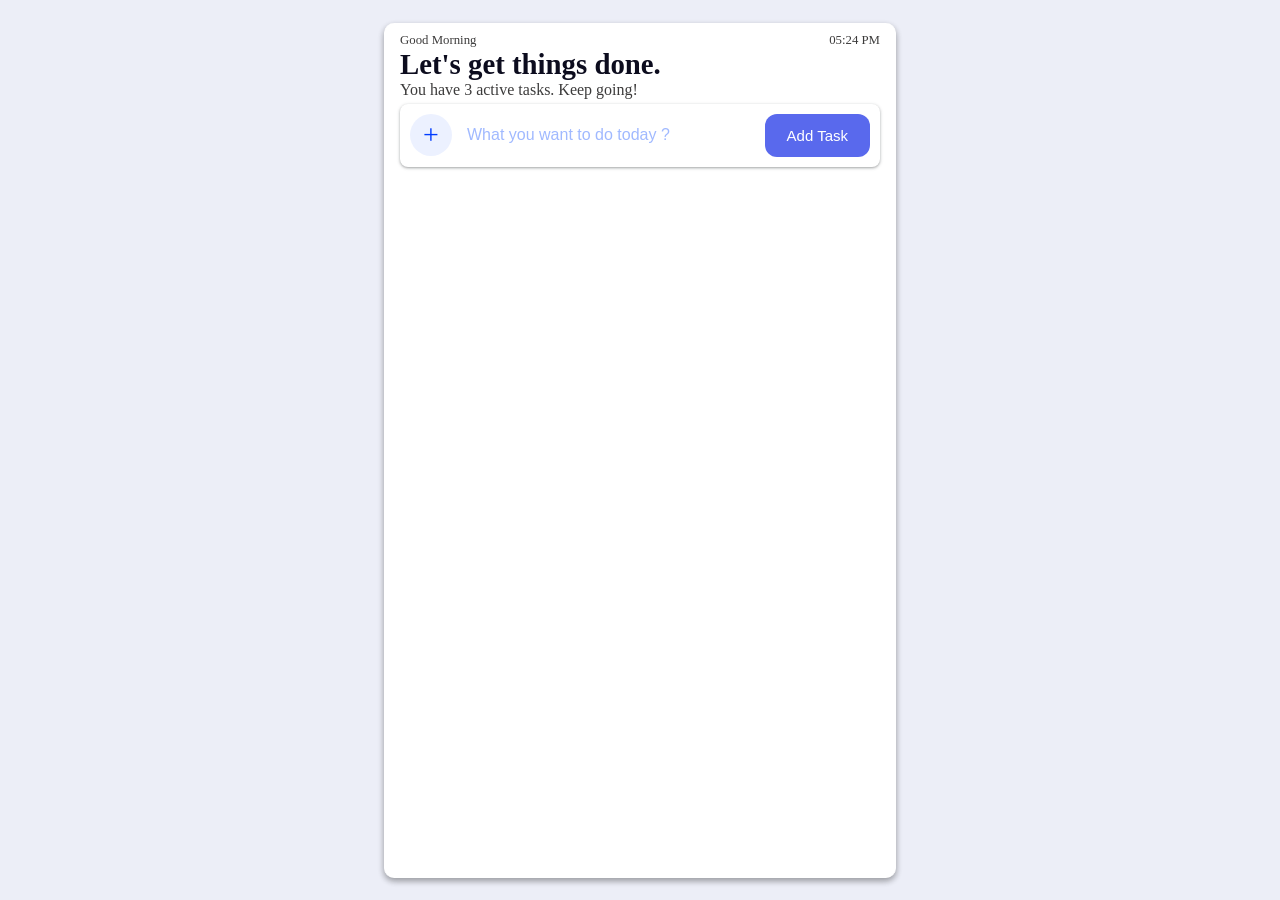
<file: To do Main/index.html>
<!doctype html>
<html lang="en">
  <head>
    <meta charset="UTF-8" />
    <meta name="viewport" content="width=device-width, initial-scale=1.0" />

    <link rel="stylesheet" href="style.css" />
    
    <title>Document</title>
  </head>
  <body>
    <div id="main">
      <div class="list-container">
        <div class="header">
          <div class="header-child">
            <p>Good Morning</p>
            <p id="time"></p>
          </div>
          <h1>Let's get things done.</h1>
          <p>You have 3 active tasks. Keep going!</p>
        </div>

        <div class="todo-input">
          <span class="plus">+</span>
          <input
            type="text"
            placeholder="What you want to do today ?"
            id="taskInput"
          />
          <button id="addBtn">Add Task</button>
        </div>

        <div class="task-list">
            
          </div>
      </div>
    </div>
    <script type="module" src="script.js"></script>
  </body>
</html>
</file>
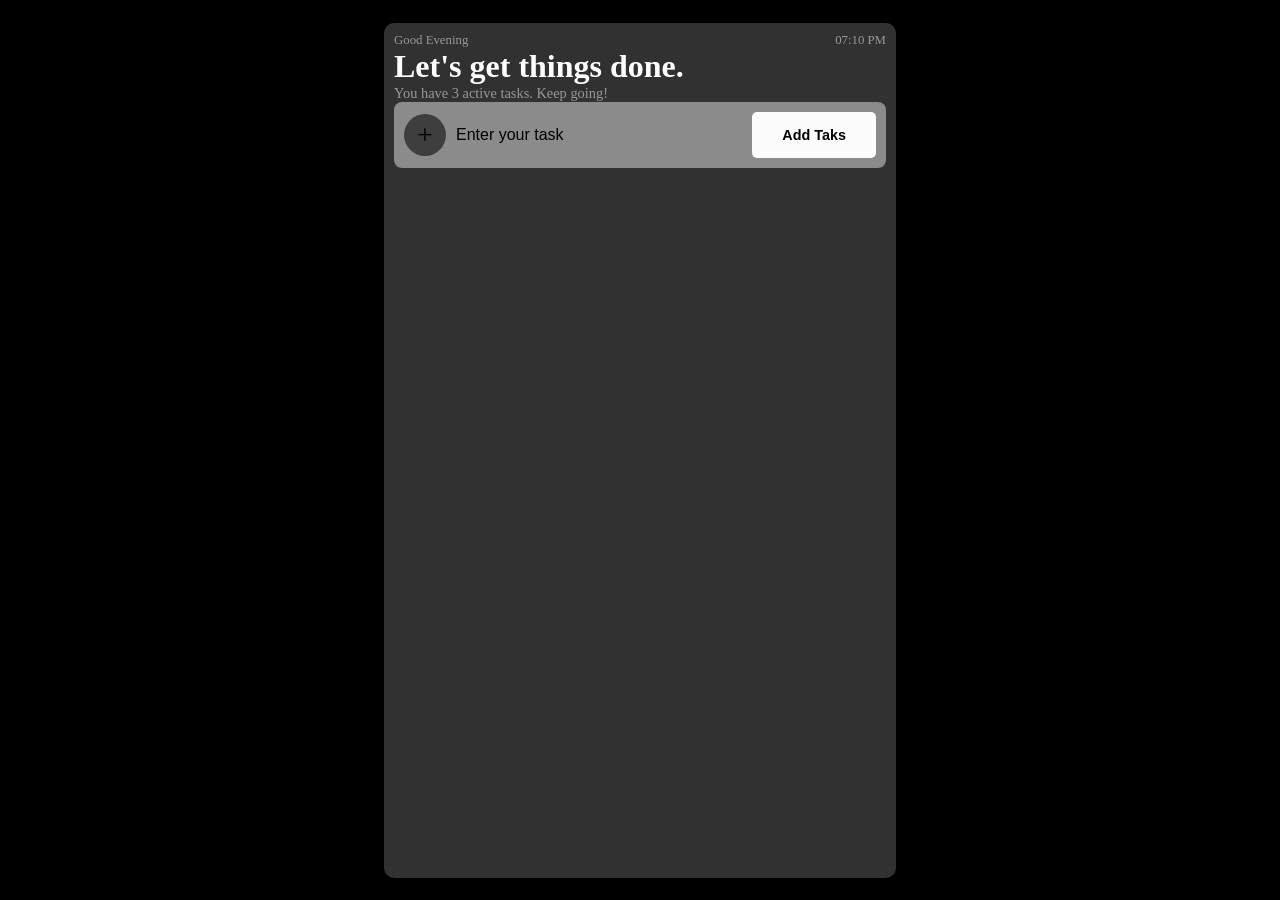
<file: ToDo App/index.html>
<!DOCTYPE html>
<html lang="en">
<head>
    <meta charset="UTF-8">
    <meta name="viewport" content="width=device-width, initial-scale=1.0">
    <title>To Do App</title>
    <link rel="stylesheet" href="style.css">
    
</head>
<body>
    <div id="main">
        <div class="todo-conatiner">
            <div class="greeting">
                <p>Good Evening</p>
                <p>07:10 PM</p>
            </div>
            <div class="header">
                <h1>Let's get things done.</h1>
                <p>You have 3 active tasks. Keep going!</p>
            </div>
            <div class="input-box">
                <div class="input-field">
                    <span class="plus">+</span>
                    <input class="task-input" type="text" placeholder="Enter your task" >
                </div>
                <button class="add-btn" >Add Taks</button>
            </div>
            <div class="task-container">

                
                


            </div>
        </div>
    </div>
    <script type="module" src="script.js"></script>
</body>
</html>
</file>
<file: To do Main/style.css>
* {
    margin: 0;
    padding: 0;
    box-sizing: border-box;
}

html,
body {
    height: 100%;
    width: 100%;
    background: #ECEEF7;
}

#main {
    height: 100%;
    width: 100%;

    display: flex;
    align-items: center;
    justify-content: center;

    font-family: "poppins";
}

.list-container {
    width: 40%;
    height: 95%;
    background: white;
    /* margin: auto; */
    border-right: 1px solid white;
    border-left: 1px solid white;
    box-shadow: rgba(0, 0, 0, 0.16) 0px 3px 6px, rgba(0, 0, 0, 0.23) 0px 3px 6px;

    border-radius: 10px;

    padding: 10px 15px;
}

.header {
    width: 100%;
    height: auto;
    /* background: #7e272752; */

    display: flex;
    flex-direction: column;
    align-items: flex-start;
}

.header .header-child {
    width: 100%;
    display: flex;
    align-items: center;
    justify-content: space-between;
}

.header .header-child p {
    color: rgb(60, 59, 59);
    font-size: 0.8rem;
}

.header p:nth-child(3) {
    color: rgb(60, 59, 59);
    font-size: 1rem;
    font-weight: 100;
    /* letter-spacing: 1px; */
}

.header h1 {
    color: rgb(12, 12, 30);
    font-size: 1.8rem;
}

/* to do input */
.todo-input {
    margin-top: 5px;
    width: 100%;
    background: white;
    box-shadow: rgba(60, 64, 67, 0.3) 0px 1px 2px 0px, rgba(60, 64, 67, 0.15) 0px 1px 3px 1px;
    padding: 10px;
    border-radius: 8px;

    display: flex;
    align-items: center;
    justify-content: space-between;
    gap: 15px;
}

.todo-input .plus {
    background: #ecf1ff;
    color: #003cff;
    height: 42px;
    width: 42px;
    display: flex;
    align-items: center;
    justify-content: center;
    border-radius: 50%;
    font-size: 28px;
    font-weight: 100;
    cursor: pointer;
}

.todo-input input {
    flex: 1;
    outline: none;
    border: none;
    font-size: 1rem;
}

.todo-input input::placeholder {
    color: #a0b9ff;
}

#addBtn {
    border: none;
    background: #5969ed;
    color: white;
    padding: 13px 22px;
    border-radius: 12px;
    font-size: 15px;
    cursor: pointer;
}

/* task list  */
.task-list {
    margin-top: 10px;
    display: flex;
    flex-direction: column;
    gap: 10px;

    height: 400px;
    width: 100%;
    overflow-y: auto;

    /* background: #000; */
}

.task {
    display: flex;
    align-items: center;
    justify-content: space-between;

    padding: 16px 18px;
    background: #fff;
    border: 1px solid #eee;
    border-radius: 14px;
}

.task-left {
    display: flex;
    align-items: center;
    gap: 12px;
}

.task-left input {
    width: 18px;
    height: 18px;
    cursor: pointer;
}

.task-left span {
    font-size: 15px;
    color: #1f2937;
}

.delete-btn {
    border: none;
    background: transparent;
    color: #999;
    font-size: 22px;
    cursor: pointer;
}

.delete-btn:hover {
    color: #ef4444;
}
</file>
<file: ToDo App/style.css>
*{
    margin: 0;
    padding: 0;
    box-sizing: border-box;
}

html,body{
    height: 100%;
    width: 100%;
    background: #000;
}

#main{
    height: 100%;
    width: 100%;
    display: flex;
    align-items: center;
    justify-content: center;
    font-family: "poppins";
}

.todo-conatiner{
    height: 95%;
    width: 40%;
    background: #313131;
    border-radius: 10px;
    padding: 10px;
}

.greeting{
    display: flex;
    align-items: center;
    justify-content: space-between;
    color: rgb(153, 153, 153);
    font-size: 0.8rem;
}

.header h1{
    color: white;
}

.header p{
    color: rgb(153, 153, 153);
    font-size: 0.9rem; 
}

/* 1rem = 16px */

.input-box{
    width: 100%;
    height: auto;
    display: flex;
    align-items: center;
    justify-content: space-between;

    background: #8b8b8b;
    padding: 10px;
    border-radius: 8px;
}

.input-field{
    display: flex;
    align-items: center;
    gap: 10px;
}

.input-field input {
    border: none;
    outline: none;
    background: #8b8b8b;
    font-size: 1rem;
}

.input-field input::placeholder{
    color: black;
}

.plus{
    height: 42px;
    width: 42px;
    background: #3e3e3e;
    display: flex;
    align-items: center;
    justify-content: center;
    border-radius: 50%;

    font-size: 28px;
}

.add-btn{
    border: none;
    background: #fbfbfb;
    color: black;
    padding: 15px 30px;
    border-radius: 5px;
    font-size: 0.9rem;
    font-weight: 700;
    cursor: pointer;
}

.task-container{
    height: 420px;
    width: 100%;
    /* background: #a21313; */
    margin-top: 10px;
    display: flex;
    flex-direction: column;
    gap: 5px;

    overflow-y: auto;
}

.task{
    display: flex;
    align-items: center;
    justify-content: space-between;

    background: #525252;
    box-shadow: rgba(0, 0, 0, 0.12) 0px 1px 3px, rgba(0, 0, 0, 0.24) 0px 1px 2px;
    padding: 10px;
    border-radius: 5px;
}

.task-title{
    display: flex;
    align-items: center;
    gap: 10px;
}

.task-title input{
    height: 15px;
    width: 15px;
}

.delete-btn{
    color: white;
    font-size: 1rem;
    cursor: pointer;
}

.delete-btn:hover{
    color: red;
}
</file>
